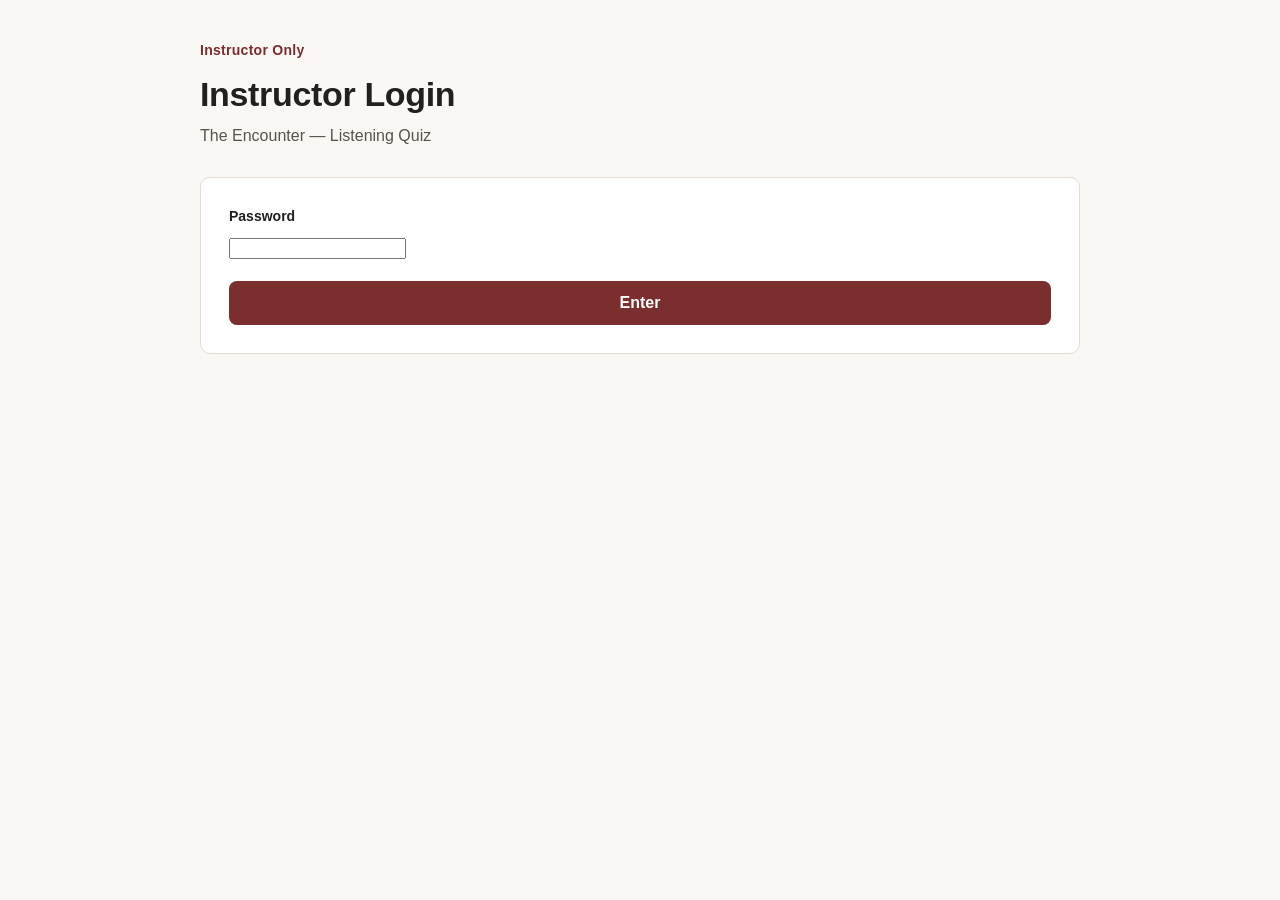
<file: instructor.html>
<!DOCTYPE html>
<html lang="en">
<head>
<meta charset="UTF-8">
<meta name="viewport" content="width=device-width, initial-scale=1.0">
<title>Instructor — The Encounter Quiz</title>
<link rel="stylesheet" href="css/style.css">
<link rel="stylesheet" href="css/instructor.css">
</head>
<body>

<div class="wrap wrap-wide">

  <!-- ============ GATE ============ -->
  <section id="screen-gate" class="screen">
    <p class="kicker">Instructor Only</p>
    <h1>Instructor Login</h1>
    <p class="subtitle">The Encounter — Listening Quiz</p>

    <div class="card">
      <label for="pw-input">Password</label>
      <input type="password" id="pw-input" autocomplete="off">
      <p id="gate-error" class="error-msg" hidden></p>
      <button id="btn-unlock" class="btn btn-primary mt">Enter</button>
    </div>
  </section>

  <!-- ============ DASHBOARD ============ -->
  <section id="screen-dashboard" class="screen" hidden>
    <p class="kicker">Instructor Dashboard</p>
    <h1>The Encounter — Grading Dashboard</h1>

    <div class="stats-row">
      <div class="stat"><span id="stat-count">0</span><label>Submitted</label></div>
      <div class="stat"><span id="stat-avg">–</span><label>Average Score</label></div>
    </div>

    <div class="table-toolbar">
      <button id="btn-refresh" class="btn btn-secondary">Refresh</button>
      <button id="btn-export-csv" class="btn btn-secondary">Download CSV</button>
    </div>

    <div id="table-wrap"></div>
  </section>

</div>

<script src="js/config.js?v=3"></script>
<script src="js/quiz-data.js?v=3"></script>
<script src="js/instructor.js?v=3"></script>
</body>
</html>
</file>
<file: css/style.css>
/* ============================================================
   The Encounter — Listening Quiz
   Palette: paper background, ink text, wine accent (primary
   action / correct-state), deep teal accent (audio controls).
   ============================================================ */

:root {
  --paper: #faf8f4;
  --paper-raised: #ffffff;
  --ink: #221f1c;
  --ink-soft: #5a534c;
  --line: #e3ddd2;
  --wine: #7a2e2e;
  --wine-dark: #5e2222;
  --teal: #2f5d62;
  --teal-dark: #234548;
  --amber: #b8862f;
  --error: #b3261e;
  --radius: 10px;
}

* { box-sizing: border-box; }

body {
  margin: 0;
  background: var(--paper);
  color: var(--ink);
  font-family: -apple-system, BlinkMacSystemFont, "Segoe UI", "Noto Sans KR", Pretendard, Helvetica, Arial, sans-serif;
  line-height: 1.55;
}

.wrap {
  max-width: 680px;
  margin: 0 auto;
  padding: 40px 20px 100px;
}

.screen[hidden] { display: none; }

.kicker {
  text-transform: none;
  color: var(--wine);
  font-weight: 600;
  font-size: 14px;
  letter-spacing: 0.02em;
  margin: 0 0 6px;
}

h1 {
  font-size: 34px;
  margin: 0 0 4px;
  letter-spacing: -0.01em;
}

h2 {
  font-size: 22px;
  margin: 0;
}

.subtitle {
  color: var(--ink-soft);
  margin: 0 0 28px;
  font-size: 16px;
}

.card {
  background: var(--paper-raised);
  border: 1px solid var(--line);
  border-radius: var(--radius);
  padding: 28px;
}

.card.center { text-align: center; }

label {
  display: block;
  font-size: 14px;
  font-weight: 600;
  margin-bottom: 8px;
  color: var(--ink);
}

label.mt { margin-top: 22px; }

select, input[type="text"] {
  width: 100%;
  padding: 12px 14px;
  font-size: 16px;
  border: 1px solid var(--line);
  border-radius: 8px;
  background: var(--paper);
  color: var(--ink);
  font-family: inherit;
}

select:focus, input[type="text"]:focus,
button:focus-visible {
  outline: 2px solid var(--teal);
  outline-offset: 2px;
}

.btn {
  display: inline-block;
  border: none;
  border-radius: 8px;
  padding: 13px 24px;
  font-size: 16px;
  font-weight: 600;
  cursor: pointer;
  font-family: inherit;
}

.btn-primary {
  background: var(--wine);
  color: #fff;
  width: 100%;
}
.btn-primary:hover { background: var(--wine-dark); }
.btn-primary:disabled { background: #c9b8b8; cursor: not-allowed; }

.btn-secondary {
  background: transparent;
  color: var(--teal);
  border: 1.5px solid var(--teal);
}
.btn-secondary:hover { background: #eef3f3; }

.mt { margin-top: 20px; }

.error-msg {
  color: var(--error);
  font-size: 14px;
  margin: 10px 0 0;
}

/* ---------- Quiz header ---------- */

.quiz-header {
  display: flex;
  justify-content: space-between;
  align-items: flex-end;
  gap: 20px;
  flex-wrap: wrap;
  margin-bottom: 6px;
}

.progress-wrap { min-width: 180px; text-align: right; }
#progress-text { font-size: 13px; color: var(--ink-soft); }

.progress-bar {
  width: 180px;
  height: 6px;
  background: var(--line);
  border-radius: 4px;
  overflow: hidden;
  margin-top: 6px;
}
#progress-fill {
  height: 100%;
  width: 0%;
  background: var(--teal);
  transition: width 0.2s ease;
}

.instructions {
  color: var(--ink-soft);
  font-size: 15px;
  margin: 18px 0 28px;
  padding: 12px 16px;
  background: #f1ece2;
  border-left: 3px solid var(--amber);
  border-radius: 4px;
}

/* ---------- Blocks / questions ---------- */

.block {
  margin-bottom: 34px;
}

.audio-player {
  display: flex;
  align-items: center;
  gap: 14px;
  background: var(--teal-dark);
  color: #fff;
  padding: 14px 18px;
  border-radius: 8px;
  margin-bottom: 18px;
}

.audio-player .label {
  font-size: 13px;
  opacity: 0.85;
  flex: 1;
}

.play-btn {
  background: #fff;
  color: var(--teal-dark);
  border: none;
  border-radius: 20px;
  padding: 9px 18px;
  font-size: 14px;
  font-weight: 700;
  cursor: pointer;
  white-space: nowrap;
  font-family: inherit;
}
.play-btn:disabled {
  background: rgba(255,255,255,0.35);
  color: rgba(255,255,255,0.7);
  cursor: not-allowed;
}
.play-btn.playing {
  background: rgba(255,255,255,0.5);
}

.question {
  border-bottom: 1px solid var(--line);
  padding: 18px 0;
}
.question:last-child { border-bottom: none; }

.q-prompt {
  font-size: 16px;
  font-weight: 600;
  margin: 0 0 12px;
}

.q-num {
  color: var(--wine);
  margin-right: 6px;
}

.options { display: grid; gap: 8px; }

.option {
  display: flex;
  align-items: flex-start;
  gap: 10px;
  padding: 10px 12px;
  border: 1px solid var(--line);
  border-radius: 8px;
  cursor: pointer;
  font-size: 15px;
}
.option:hover { border-color: var(--teal); }
.option.selected {
  border-color: var(--wine);
  background: #f7eeee;
}
.option input { margin-top: 3px; flex-shrink: 0; }

/* ---------- Submit zone ---------- */

.submit-zone {
  position: sticky;
  bottom: 0;
  background: linear-gradient(to top, var(--paper) 70%, transparent);
  padding: 20px 0 10px;
  display: flex;
  gap: 12px;
  flex-wrap: wrap;
}
.submit-zone .btn { flex: 1; min-width: 160px; }

.done-note {
  color: var(--ink-soft);
  margin-top: 10px;
}

#score-display {
  color: var(--wine);
}

/* ---------- Responsive ---------- */

@media (max-width: 480px) {
  .wrap { padding: 24px 16px 90px; }
  h1 { font-size: 28px; }
  .card { padding: 20px; }
  .progress-wrap { text-align: left; }
  .progress-bar, .progress-wrap { width: 100%; }
}

/* ---------- Reduced motion ---------- */
@media (prefers-reduced-motion: reduce) {
  * { transition: none !important; }
}
</file>
<file: css/instructor.css>
.wrap-wide { max-width: 920px; }

.code-card { margin-bottom: 24px; }
.code-row { display: flex; gap: 10px; }
.code-row input { flex: 1; }
.code-row .btn { width: auto; white-space: nowrap; }
.hint { font-size: 13px; color: var(--ink-soft); margin: 10px 0 0; }

.stats-row {
  display: flex;
  gap: 16px;
  margin-bottom: 24px;
}
.stat {
  flex: 1;
  background: var(--paper-raised);
  border: 1px solid var(--line);
  border-radius: var(--radius);
  padding: 18px;
  text-align: center;
}
.stat span {
  display: block;
  font-size: 28px;
  font-weight: 700;
  color: var(--wine);
}
.stat label {
  font-size: 13px;
  color: var(--ink-soft);
  font-weight: 500;
  margin: 0;
}

.table-toolbar {
  display: flex;
  gap: 10px;
  margin-bottom: 14px;
}
.table-toolbar .btn { width: auto; }

table {
  width: 100%;
  border-collapse: collapse;
  background: var(--paper-raised);
  border: 1px solid var(--line);
  border-radius: var(--radius);
  overflow: hidden;
  font-size: 14px;
}
th, td {
  text-align: left;
  padding: 10px 14px;
  border-bottom: 1px solid var(--line);
}
th {
  background: #f1ece2;
  font-weight: 600;
}
tr:last-child td { border-bottom: none; }
tr.missing { color: var(--ink-soft); font-style: italic; }

.score-cell { font-weight: 700; color: var(--wine); }

.detail-toggle {
  background: none;
  border: none;
  color: var(--teal);
  cursor: pointer;
  font-size: 13px;
  font-weight: 600;
  padding: 0;
  font-family: inherit;
}

.detail-row td {
  background: #faf6ee;
  font-size: 13px;
}
.detail-grid {
  display: grid;
  grid-template-columns: repeat(auto-fill, minmax(150px, 1fr));
  gap: 4px 16px;
}
.detail-grid .wrong { color: var(--error); }
.detail-grid .right { color: var(--teal-dark); }
</file>
